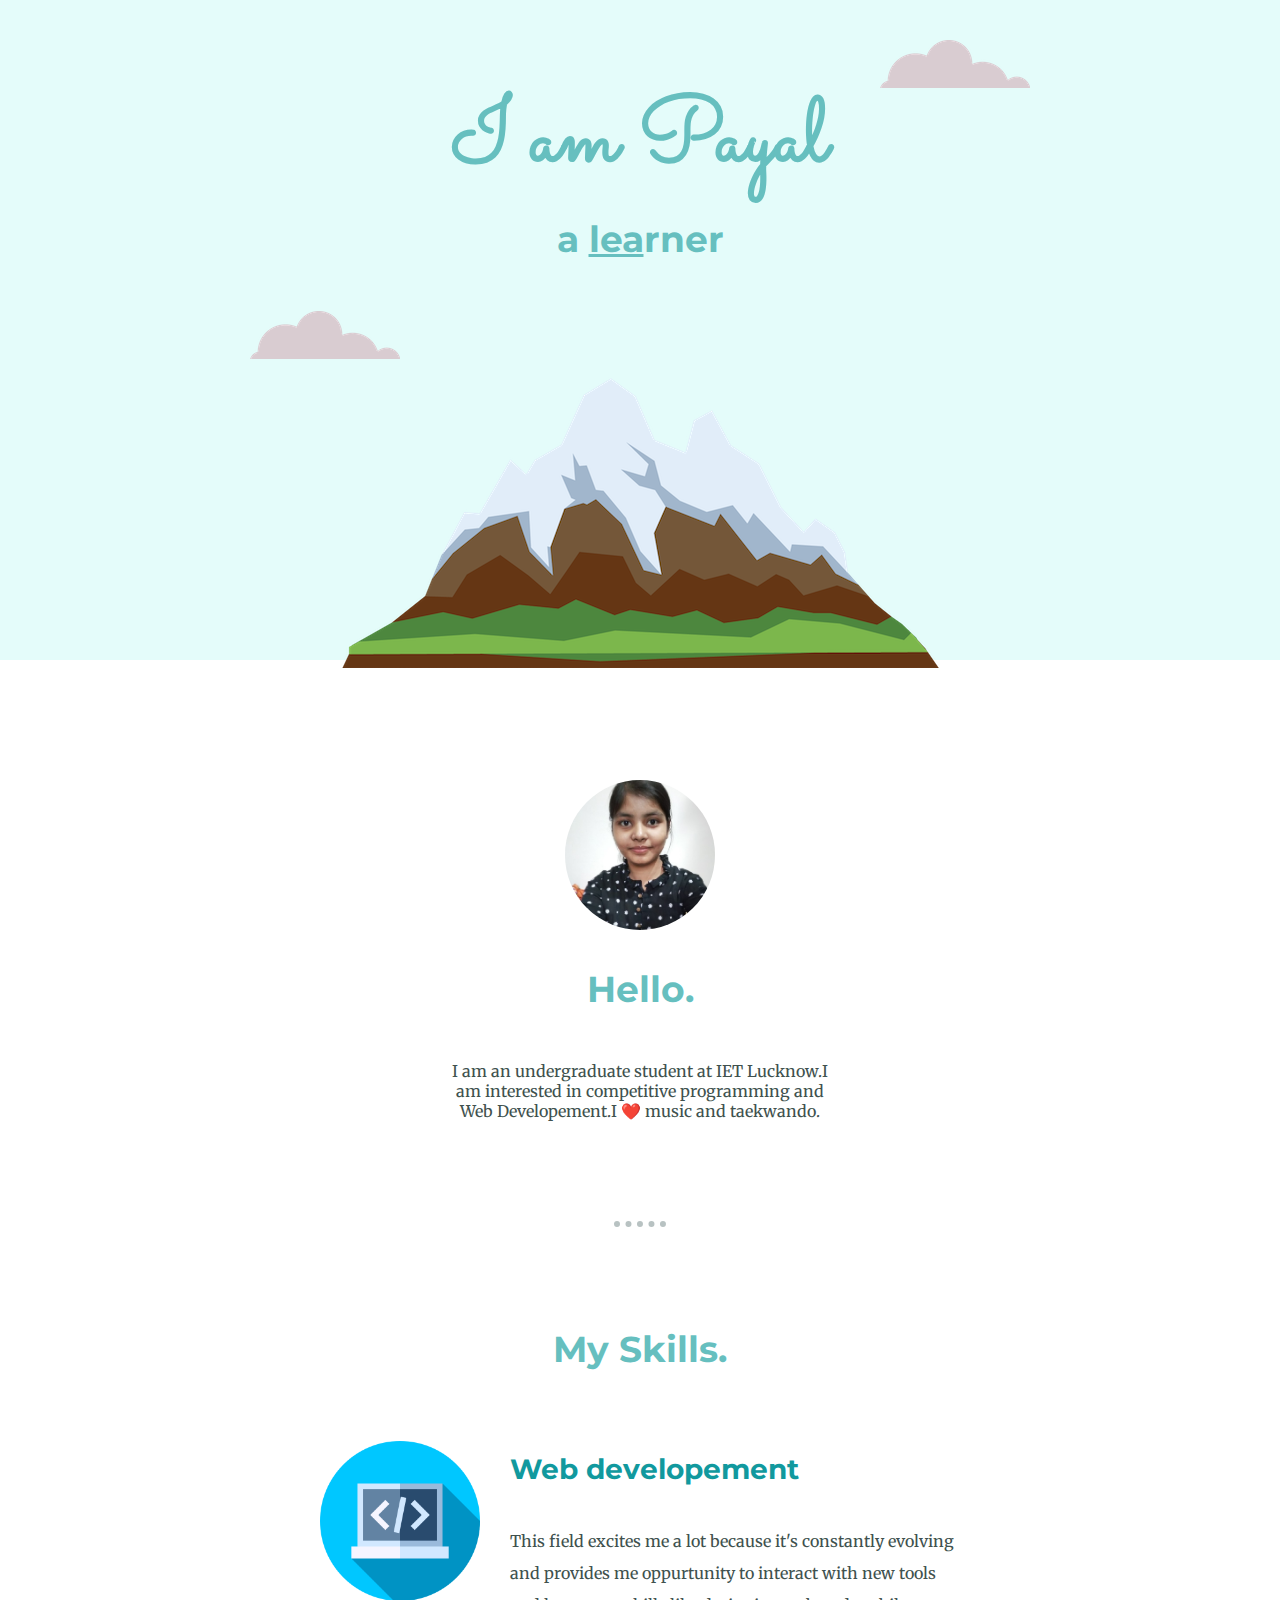
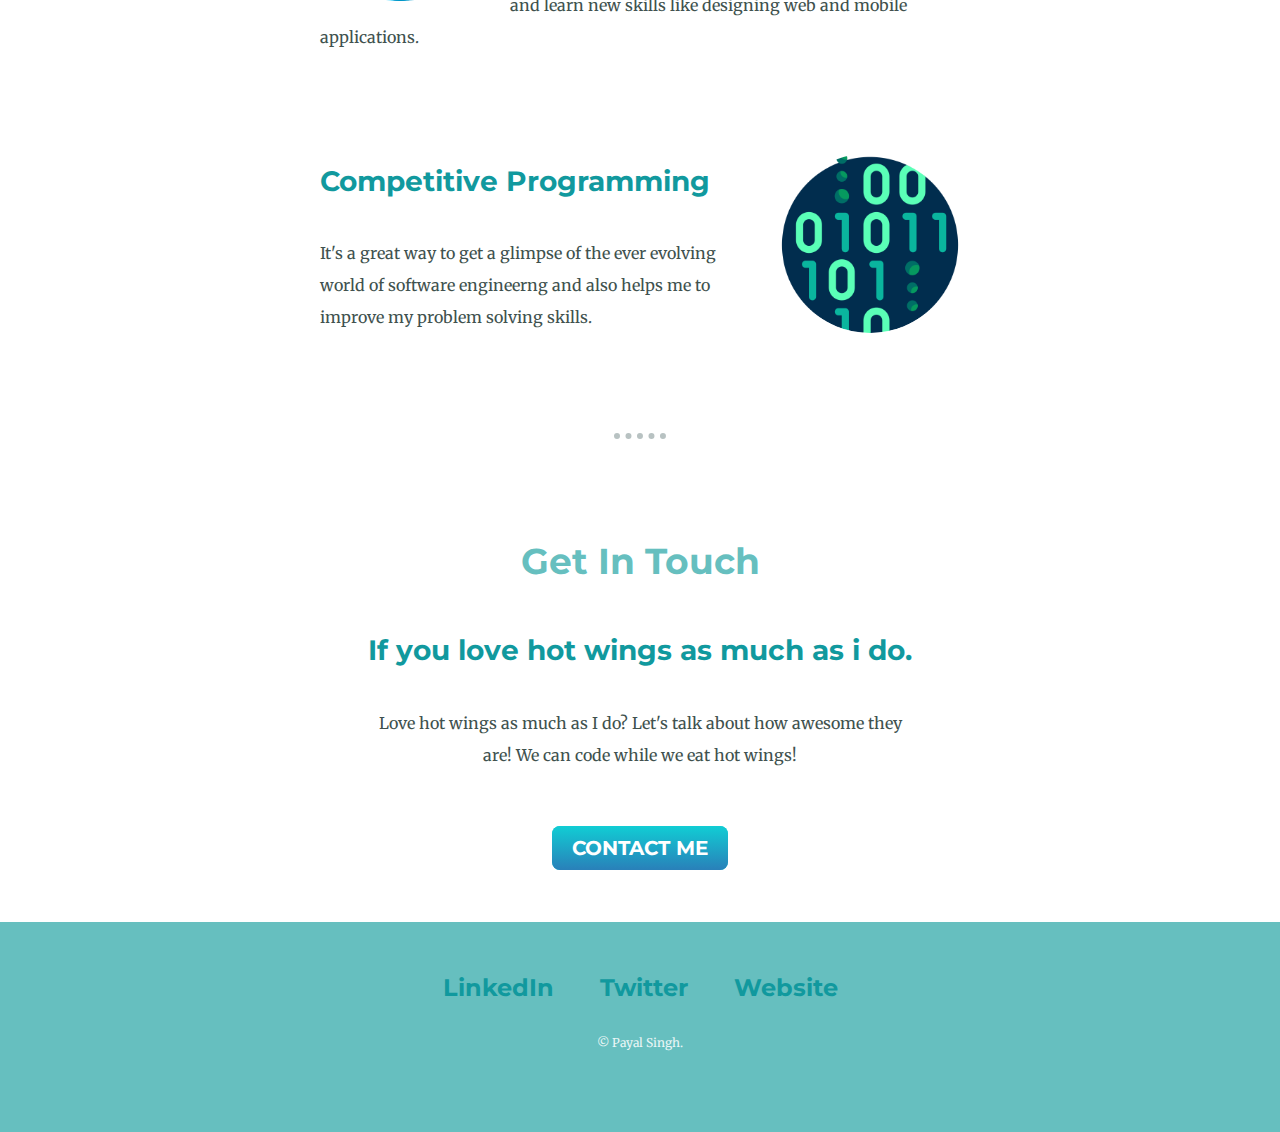
<file: index.html>
<!DOCTYPE html>
<html lang="en">

<head>
  <meta charset="UTF-8">
  <meta http-equiv="X-UA-Compatible" content="IE=edge">
  <meta name="viewport" content="width=device-width, initial-scale=1.0">
  <title>cloud mountain site</title>
  <link rel="stylesheet" href="css/styles.css">
  <link rel="icon" href="css/favicon.ico">
  <link
    href="https://fonts.googleapis.com/css2?family=Merriweather:wght@300&family=Montserrat:wght@100&family=Sacramento&display=swap"
    rel="stylesheet">

</head>

<body>
  <div class="mountain">
    <img class="top-cloud" src="css/cloud.png" alt="cloud.img">
    <h1>I am Payal</h1>
    <h2>a <span class="pro">lea</span>rner
    </h2>
    <img class="bottom-cloud" src="css/cloud.png" alt="cloud.img">
    <img src="css/mountain.png" alt="mountain.img">


  </div>
  <div class="middle-container">
    <div class="profile">
      <img class="mypic" src="css/mee.jpg" alt="my photo">
      <h2>Hello.</h2>
      <p class="about">I am an undergraduate student at IET Lucknow.I am interested in competitive programming and Web
        Developement.I ❤️ music and taekwando. </p>
    </div>
    <hr>
    <div class="skills">
      <h2>My Skills.</h2>
      <div class="skill-row">
        <img class="skill" src="css/programming.png" alt="webd">
        <h3>Web developement</h3>
        <p>This field excites me a lot because it's constantly evolving and provides me oppurtunity to interact with new
          tools and learn new skills like designing web and mobile applications.</p>
      </div>
      <div class="skill-row">
        <img class="skill2" src="css/binary-code.png" alt="cp">
        <h3>Competitive Programming</h3>
        <p>It's a great way to get a glimpse of the ever evolving world of software engineerng and also helps me to
          improve my problem solving skills.</p>
      </div>
    </div>
    <hr>
    <div class="contact-me">
      <h2>Get In Touch</h2>
      <h3>If you love hot wings as much as i do. </h3>
      <p class="cmsg">Love hot wings as much as I do? Let's talk about how awesome they are!
        We can code while we eat hot wings!</p>
      <a class="btn" href="css/0.contact_me.html" input type="submit" name="" value="Save">CONTACT ME</a>
    </div>
  </div>


  <div class="bottom-container">
    <a class="footer-link" href="https://www.linkedin.com/">LinkedIn</a>
    <a class="footer-link" href="https://twitter.com/">Twitter</a>
    <a class="footer-link" href="https://www.appbrewery.co/">Website</a>
    <p class="copyright">© Payal Singh.</p>
  </div>

</body>

</html>
</file>
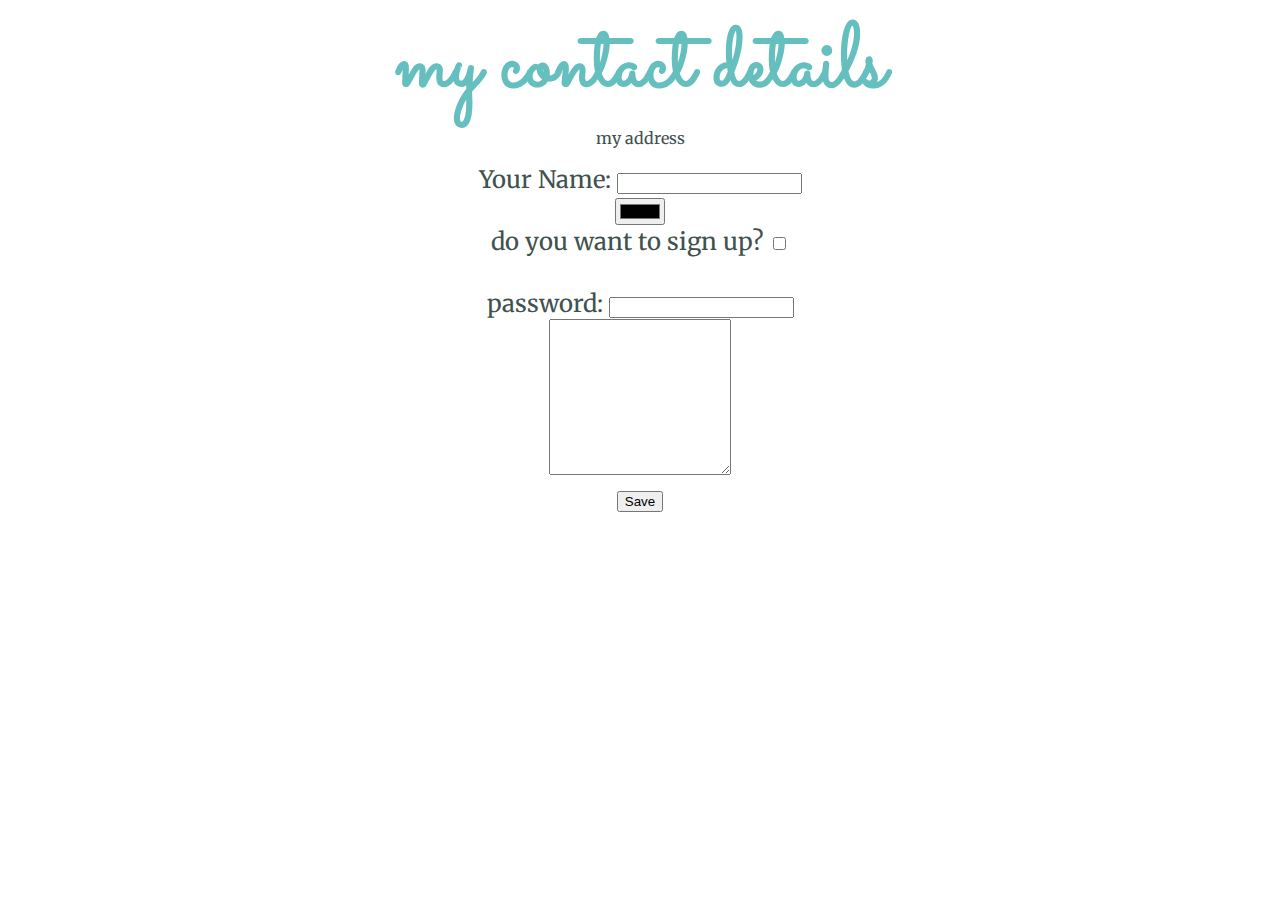
<file: css/0.contact_me.html>
<!DOCTYPE html>
<html lang="en">

<head>
      <meta charset="UTF-8">
      <meta http-equiv="X-UA-Compatible" content="IE=edge">
      <meta name="viewport" content="width=device-width, initial-scale=1.0">
      <title>contact me</title>
      <link rel="stylesheet" href="styles.css">
      <link href="https://fonts.googleapis.com/css2?family=Merriweather:wght@300&family=Montserrat:wght@100&family=Sacramento&display=swap"
            rel="stylesheet">

</head>

<body>
      <h1>my contact details</h1>
      <p>my address</p>
      <form class="" action="mailto:kajals87011@gmail.com" method="post">
            <label>Your Name:</label>
            <input type="text" name="your name" value=""><br>
            <input type="color" name="" value="">
            <br>
            <label>do you want to sign up?</label>
            <input type="checkbox" name="" value=""><br>
            <br>
            <label>password:</label>
            <input type="password" name="your password" value=""><br>

            <textarea name="meassage" rows="10" cols="20"></textarea><br>
            <input type="submit" name="" value="Save">
            <!-- form input types mdn -->
      </form>


</body>

</html>
</file>
<file: css/styles.css>
body{
      margin:0;
      text-align:center;
      font-family: 'Merriweather', serif;
      font-size: 1.5em;
      color:#40514E;
}
.top{
      background-color:#e4f3f2;
     height:200px;
     width:200px;
     padding:10px;
     border:solid 10px;
   

}
.middle{
      height:200px;
            width:200px;
            background-color:red;
            border: solid 20px;
            margin:0px 0px 0px 240px;
      

}

.bottom{
      height:190px;
            width:190px;
            background-color:yellow;
           border: solid 10px;
            margin:0px 0px 0px 480px;
}
.mypic{
      margin-top: 80px;
      border-radius:3000px;
      height: 150px;
      width:150px;
}
.about{
      width:30%;
      margin:auto auto 20px auto;
}

hr {
      background-color: white;

      border-style: none;
      border-top-style: dotted;
      border-color: #b8c2c2;
      border-width: 6px;
      width: 4%;
      margin:100px auto;
}

h1{
      width: 50%;
      margin:22px auto 0 auto;
      font-family: 'Sacramento', cursive;
      font-size:5.625rem ;
      color:#66BFBF;
      line-height: 1;
     
}
p{
      font-size:1rem;
}
h2{ 
      font-family: 'Montserrat', sans-serif;
       padding-bottom: 20px;
      color:#66BFBF;
         
}
h3{
      font-family: 'Montserrat', sans-serif;
     
      color:#11999E;
}
.pro{
      text-decoration: underline;
}



.skill-row{
width:50%;
margin:50px auto 100px auto;
text-align: left;
line-height: 2;
}
 
a{
      color:#11999E;
      font-family: 'Montserrat', sans-serif;
      margin:10px 20px;
      font-weight: bold;
      text-decoration: none;
}
a:hover
{
  color:#EAF6F6;
  
     
}
.mountain{
      background-color:#e4fcfa;
     height:585px;
     width:100%;
     padding-top:75px;
     
   

}
.bottom-cloud{
      position: absolute;
      left:250px;
      bottom:250 px;
   

}
.top-cloud{
      position: absolute;
      right:250px;
      top:40px;
   
}
.skill{
      width:25%;
      float: left;
      margin-right: 30px;

   
}
.skill2{
      width:25%;
      float: right;
      margin-left: 30px;
      border-radius: 1000px;
      height: 180px;
      width: 180px;

}

.cmsg{
      width:42%;
      line-height: 2;
      margin: 40px auto 60px;

}
.btn {
      background: #11cdd4;
      background-image: -webkit-linear-gradient(top, #11cdd4, #2980b9);
      background-image: -moz-linear-gradient(top, #11cdd4, #2980b9);
      background-image: -ms-linear-gradient(top, #11cdd4, #2980b9);
      background-image: -o-linear-gradient(top, #11cdd4, #2980b9);
      background-image: linear-gradient(to bottom, #11cdd4, #2980b9);
      -webkit-border-radius: 8;
      -moz-border-radius: 8;
      border-radius: 8px;
      font-family: 'Montserrat', sans-serif;
      color: #ffffff;
      font-size: 20px;
      padding: 10px 20px 10px 20px;
      text-decoration: none;
    }
    
    .btn:hover {
      background: #30e3cb;
      background-image: -webkit-linear-gradient(top, #30e3cb, #2bc4ad);
      background-image: -moz-linear-gradient(top, #30e3cb, #2bc4ad);
      background-image: -ms-linear-gradient(top, #30e3cb, #2bc4ad);
      background-image: -o-linear-gradient(top, #30e3cb, #2bc4ad);
      background-image: linear-gradient(to bottom, #30e3cb, #2bc4ad);
      text-decoration: none;
    }

.middle-container{
      margin: 40px auto 60px auto;
}


.bottom-container{
          background-color:#66BFBF;
          padding:50px 0;
    }

.copyright{
      color:#EAF6F6;
      font-size:0.75rem;
      padding: 20px 0;
}
</file>
